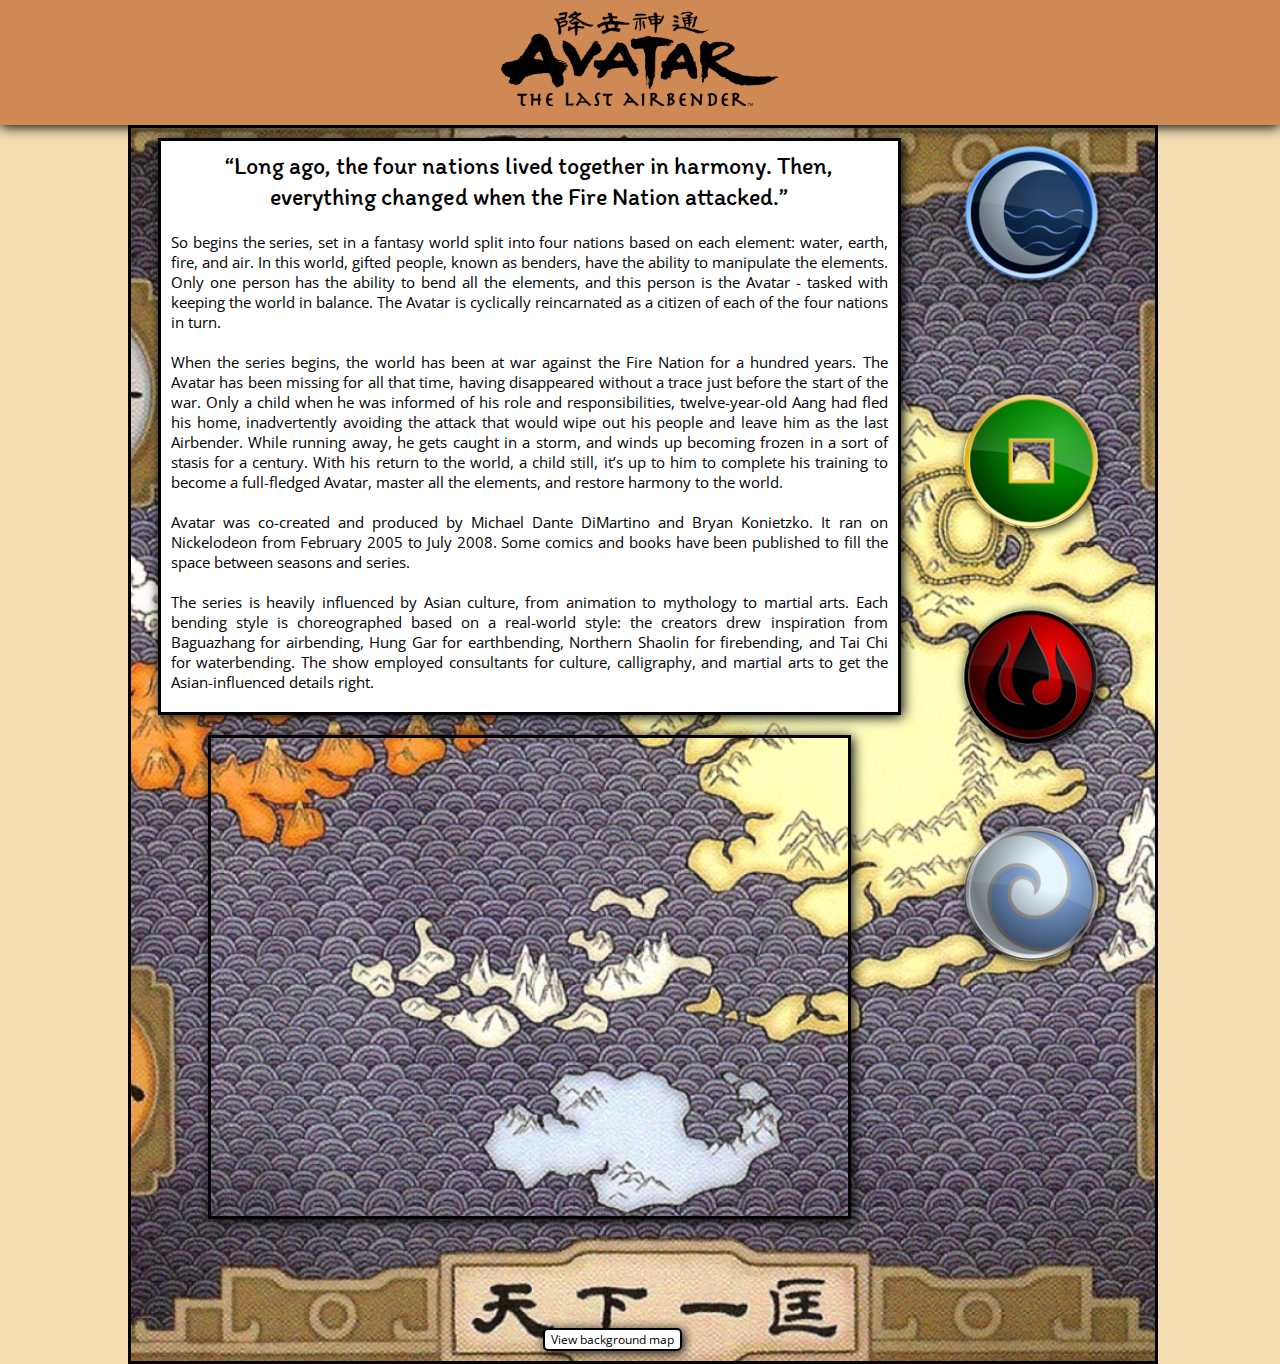
<file: index.html>
<!DOCTYPE html>
<html lang="en" dir="ltr">
  <head>
    <meta charset="utf-8">
    <link href="css/main.css" rel="stylesheet" type="text/css">
    <link href="https://fonts.googleapis.com/css?family=Itim|Open+Sans" rel="stylesheet">
    <title>Avatar: The Last Airbender - Home</title>
  </head>
  <body>
  	<header id="mainheader"><a href="index.html">
  		<img src="media/avatarlogocrop.png">
		<!-- <h1>Avatar: The Last Airbender</h1> -->
  	</a></header>
    <div id="bg-map">
    	<section class="backgroundinfo">
		  	<p class="synopsis"> <span class="intro">“Long ago, the four nations lived together in harmony. Then, everything changed when the Fire Nation attacked.”</span><br>

		  	 So begins the series, set in a fantasy world split into four nations based on each element: water, earth, fire, and air. In this world, gifted people, known as benders, have the ability to manipulate the elements. Only one person has the ability to bend all the elements, and this person is the Avatar - tasked with keeping the world in balance. The Avatar is cyclically reincarnated as a citizen of each of the four nations in turn.<br>
		  	 <br>
		  	 When the series begins, the world has been at war against the Fire Nation for a hundred years. The Avatar has been missing for all that time, having disappeared without a trace just before the start of the war. Only a child when he was informed of his role and responsibilities, twelve-year-old Aang had fled his home, inadvertently avoiding the attack that would wipe out his people and leave him as the last Airbender. While running away, he gets caught in a storm, and winds up becoming frozen in a sort of stasis for a century. With his return to the world, a child still, it’s up to him to complete his training to become a full-fledged Avatar, master all the elements, and restore harmony to the world.<br>
		  	 <br>
		  	 Avatar was co-created and produced by Michael Dante DiMartino and Bryan Konietzko. It ran on Nickelodeon from February 2005 to July 2008. Some comics and books have been published to fill the space between seasons and series. <!-- No full-length film has ever been made. --><br>
		  	 <br>
		  	 The series is heavily influenced by Asian culture, from animation to mythology to martial arts. Each bending style is choreographed based on a real-world style: the creators drew inspiration from Baguazhang for airbending, Hung Gar for earthbending, Northern Shaolin for firebending, and Tai Chi for waterbending. The show employed consultants for culture, calligraphy, and martial arts to get the Asian-influenced details right.</p>

		  	<!-- Nation Symbols for page linking -->
			<div class="emblems">
				<div class="wateremblem">
					<a href="pages/book1.html"><img src="media/WaterTribe-emblem.png" alt="Water Tribe emblem" class="wateremblem"></a>
					<p>Book One: Water</p>
				</div>
				<div class="earthemblem">
					<a href="pages/book2.html"><img src="media/EarthKingdom-emblem.png" alt="Earth Kingdom emblem" class="earthemblem"></a>
					<p>Book Two: Earth</p>
				</div>
				<div class="fireemblem">
					<a href="pages/book3.html"><img src="media/FireNation-emblem.png" alt="Fire Nation emblem" class="fireemblem"></a>
					<p>Book Three: Fire</p>
				</div>
				<div class="airemblem">
					<a href="pages/lok.html"><img src="media/AirNomads-emblem.png" alt="Air Nomads emblem" class="airemblem"></a>
					<p>Legend of Korra</p>
				</div>
			</div>
			<iframe width="892" height="502" src="https://www.youtube.com/embed/d1EnW4kn1kg" frameborder="0" allow="accelerometer; autoplay; encrypted-media; gyroscope; picture-in-picture" allowfullscreen></iframe>
		</section>

		<!--- ######## MODAL ######## -->
		<div class="buttons2">
			<button id="openbutton" onclick="openModal()">View background map</button>
			<button id="closebutton" onclick="closeModal()">Close</button>
		</div>
		<div id="modalwindow">
			<img src="media/atlaworldmapsmall.jpg" alt="Map of the world of Avatar">
		</div>

	</div>
  </body>
  <script src="js/main.js" type="text/javascript"></script>
</html>
</file>
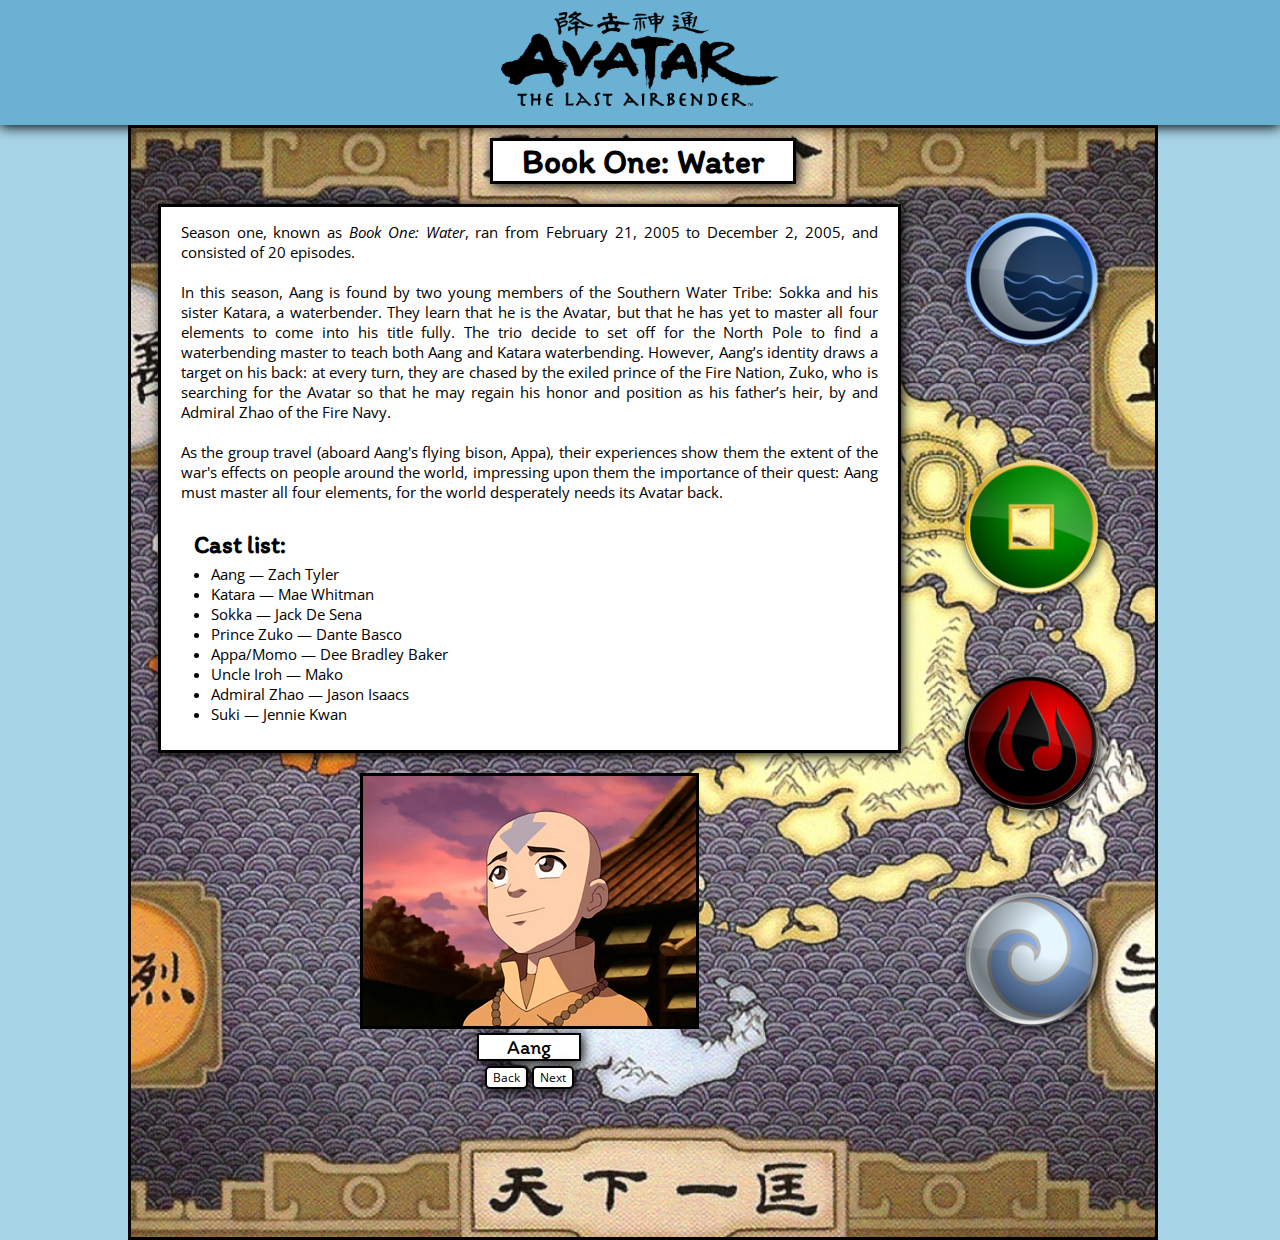
<file: pages/book1.html>
<!DOCTYPE html>
<html lang="en" dir="ltr">
	<head>
		<meta charset="utf-8">
		<link href="../css/main.css" rel="stylesheet" type="text/css">
		<link href="https://fonts.googleapis.com/css?family=Itim|Open+Sans" rel="stylesheet">
		<title>Avatar - Book One: Water</title>
		</head>
	<body id="waterpage">
		<header id="waterheader"><a href="../index.html">
			<img src="../media/avatarlogocrop.png">
			<!-- <h1>Avatar: The Last Airbender</h1> -->
			</a></header>
		<div id="bg-map">
			<h2>Book One: Water</h2>
			<section class="pagesbginfo">
				<div class="summary">
					<p>Season one, known as <span class="seasontitle">Book One: Water</span>, ran from February 21, 2005 to December 2, 2005, and consisted of 20 episodes.<br>
					<br>
					In this season, Aang is found by two young members of the Southern Water Tribe: Sokka and his sister Katara, a waterbender. They learn that he is the Avatar, but that he has yet to master all four elements to come into his title fully. The trio decide to set off for the North Pole to find a waterbending master to teach both Aang and Katara waterbending. However, Aang’s identity draws a target on his back: at every turn, they are chased by the exiled prince of the Fire Nation, Zuko, who is searching for the Avatar so that he may regain his honor and position as his father’s heir, by and Admiral Zhao of the Fire Navy.<br>
					<br>
					As the group travel (aboard Aang's flying bison, Appa), their experiences show them the extent of the war's effects on people around the world, impressing upon them the importance of their quest: Aang must master all four elements, for the world desperately needs its Avatar back.
					</p>
					<br>
					<div class="list">
						<h3>Cast list:</h3>
						<ul>
							<li>Aang &mdash; Zach Tyler</li>
							<li>Katara &mdash; Mae Whitman</li>
							<li>Sokka &mdash; Jack De Sena</li>
							<li>Prince Zuko &mdash; Dante Basco</li>
							<li>Appa/Momo &mdash; Dee Bradley Baker</li>
							<li>Uncle Iroh &mdash; Mako</li>
							<li>Admiral Zhao &mdash; Jason Isaacs</li>
							<li>Suki &mdash; Jennie Kwan</li>
						</ul>
					</div>
				</div>

		  	<!-- Nation Symbols for page linking -->
				<div class="emblems">
					<div class="wateremblem">
						<a href="../pages/book1.html"><img src="../media/WaterTribe-emblem.png" alt="Water Tribe emblem" class="wateremblem"></a>
						<p>Book One: Water</p>
					</div>
					<div class="earthemblem">
						<a href="../pages/book2.html"><img src="../media/EarthKingdom-emblem.png" alt="Earth Kingdom emblem" class="earthemblem"></a>
						<p>Book Two: Earth</p>
					</div>
					<div class="fireemblem">
						<a href="../pages/book3.html"><img src="../media/FireNation-emblem.png" alt="Fire Nation emblem" class="fireemblem"></a>
						<p>Book Three: Fire</p>
					</div>
					<div class="airemblem">
						<a href="../pages/lok.html"><img src="../media/AirNomads-emblem.png" alt="Air Nomads emblem" class="airemblem"></a>
						<p>Legend of Korra</p>
					</div>
				</div>
		        <!-- slideshow of characters -->
				<div class="slideshow">
					<div class="charSlides">
						<img class="charSlide" src="../media/Aang.png">
						<p class="charSlide">Aang</p>
					</div>
					<div class="charSlides">
						<img class="charSlide" src="../media/Katara.png">
						<p class="charSlide">Katara</p>
					</div>
					<div class="charSlides">
						<img class="charSlide" src="../media/Sokka.png">
						<p class="charSlide">Sokka</p>
					</div>
					<div class="charSlides">
						<img class="charSlide" src="../media/Zuko.png">
						<p class="charSlide">Zuko</p>
					</div>
					<div class="charSlides">
						<img class="charSlide" src="../media/Appa.png">
						<p class="charSlide">Appa</p>
					</div>
					<div class="charSlides">
						<img class="charSlide" src="../media/Momo.png">
						<p class="charSlide">Momo</p>
					</div>
					<div class="charSlides">
						<img class="charSlide" src="../media/Iroh.png">
						<p class="charSlide">Iroh</p>
					</div>
					<div class="charSlides">
						<img class="charSlide" src="../media/Zhao.png">
						<p class="charSlide">Zhao</p>
					</div>
					<div class="charSlides">
						<img class="charSlide" src="../media/Suki.png">
						<p class="charSlide">Suki</p>
					</div>
					<div class="buttons">
						<button onclick="plusSlides(-1)">Back</button>
						<button onclick="plusSlides(1)">Next</button>
					</div>
				</div>
			</section>
		</div>
	</body>
  <script src="../js/main.js" type="text/javascript"></script>
</html>
</file>
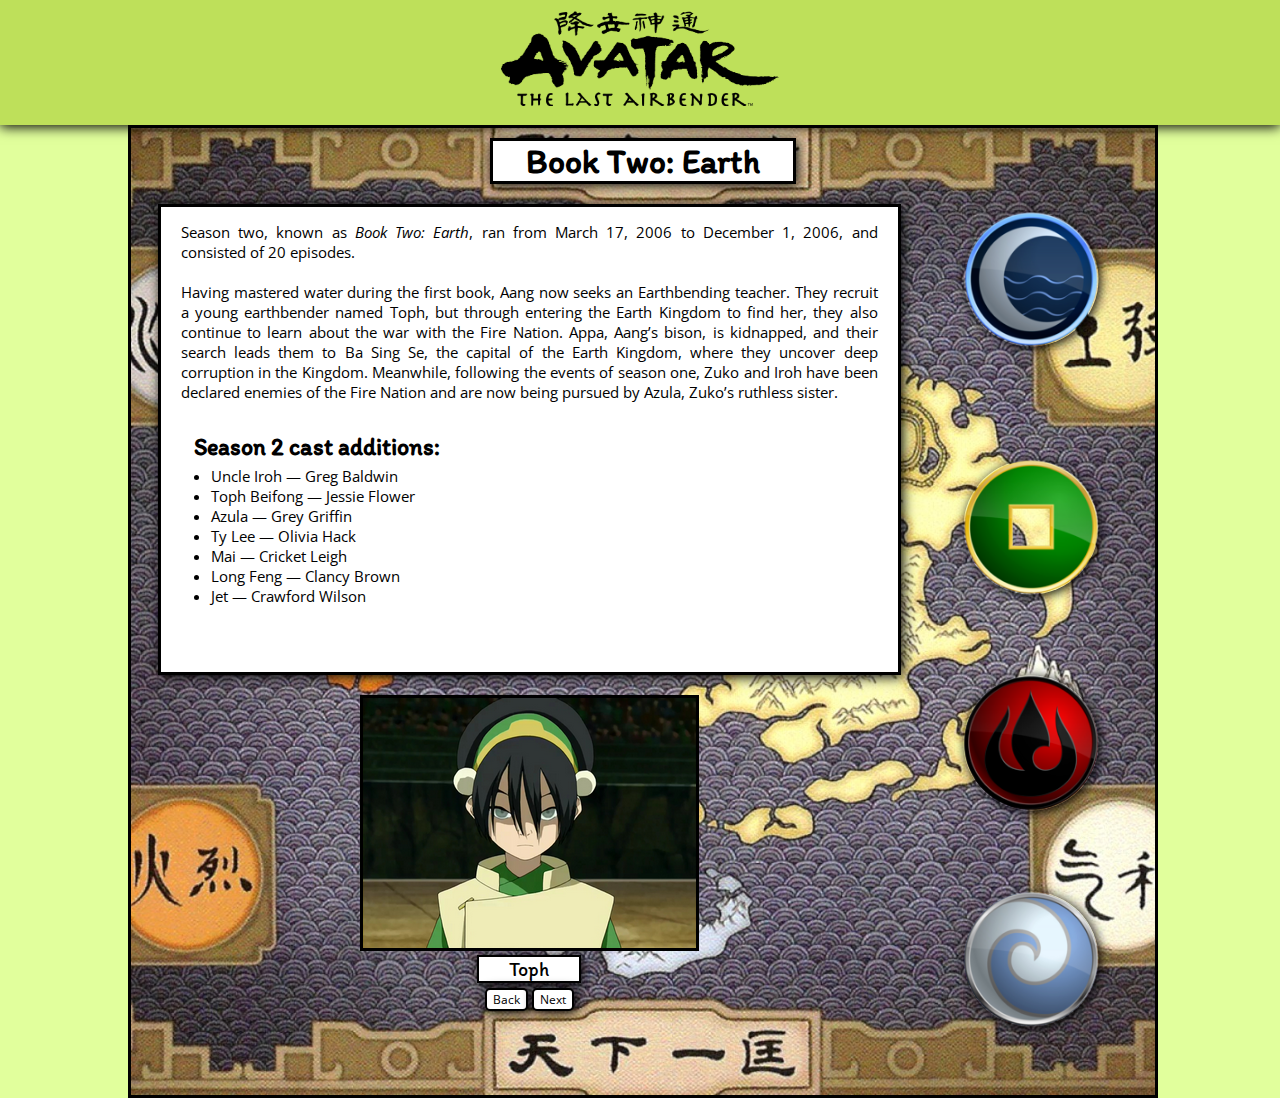
<file: pages/book2.html>
<!DOCTYPE html>
<html lang="en" dir="ltr">
  <head>
    <meta charset="utf-8">
    <link href="../css/main.css" rel="stylesheet" type="text/css">
    <link href="https://fonts.googleapis.com/css?family=Itim|Open+Sans" rel="stylesheet">
    <title>Avatar - Book Two: Earth</title>
    </head>
  <body id="earthpage">
    <header id="earthheader"><a href="../index.html">
      <img src="../media/avatarlogocrop.png">
      <!-- <h1>Avatar: The Last Airbender</h1> -->
      </a></header>
    <div id="bg-map">
      <h2>Book Two: Earth</h2>
      <section class="pagesbginfo">
        <div class="summary">
          <p>Season two, known as <span class="seasontitle">Book Two: Earth</span>, ran from March 17, 2006 to December 1, 2006, and consisted of 20 episodes.<br>
          <br>
          Having mastered water during the first book, Aang now seeks an Earthbending teacher. They recruit a young earthbender named Toph, but through entering the Earth Kingdom to find her, they also continue to learn about the war with the Fire Nation. Appa, Aang’s bison, is kidnapped, and their search leads them to Ba Sing Se, the capital of the Earth Kingdom, where they uncover deep corruption in the Kingdom. Meanwhile, following the events of season one, Zuko and Iroh have been declared enemies of the Fire Nation and are now being pursued by Azula, Zuko’s ruthless sister.<br>
          <br>
          </p>

          <div class="list">
            <h3>Season 2 cast additions:</h3>
            <ul>
              <li>Uncle Iroh &mdash; Greg Baldwin</li>
              <li>Toph Beifong &mdash; Jessie Flower</li>
              <li>Azula &mdash; Grey Griffin</li>
              <li>Ty Lee &mdash; Olivia Hack</li>
              <li>Mai &mdash; Cricket Leigh</li>
              <li>Long Feng &mdash; Clancy Brown</li>
              <li>Jet &mdash; Crawford Wilson</li>
            </ul>
          </div>
        </div>

        <!-- Nation Symbols for page linking -->
        <div class="emblems">
          <div class="wateremblem">
            <a href="../pages/book1.html"><img src="../media/WaterTribe-emblem.png" alt="Water Tribe emblem" class="wateremblem"></a>
            <p>Book One: Water</p>
          </div>
          <div class="earthemblem">
            <a href="../pages/book2.html"><img src="../media/EarthKingdom-emblem.png" alt="Earth Kingdom emblem" class="earthemblem"></a>
            <p>Book Two: Earth</p>
          </div>
          <div class="fireemblem">
            <a href="../pages/book3.html"><img src="../media/FireNation-emblem.png" alt="Fire Nation emblem" class="fireemblem"></a>
            <p>Book Three: Fire</p>
          </div>
          <div class="airemblem">
            <a href="../pages/lok.html"><img src="../media/AirNomads-emblem.png" alt="Air Nomads emblem" class="airemblem"></a>
            <p>Legend of Korra</p>
          </div>
        </div>
        <!-- slideshow of characters -->
        <div class="slideshow">
          <div class="charSlides">
            <img class="charSlide" src="../media/Toph.png">
            <p class="charSlide">Toph</p>
          </div>
          <div class="charSlides">
            <img class="charSlide" src="../media/Azula.png">
            <p class="charSlide">Azula</p>
          </div>
          <div class="charSlides">
            <img class="charSlide" src="../media/TyLee.png">
            <p class="charSlide">Ty Lee</p>
          </div>
          <div class="charSlides">
            <img class="charSlide" src="../media/Mai.png">
            <p class="charSlide">Mai</p>
          </div>
          <div class="charSlides">
            <img class="charSlide" src="../media/LongFeng.png">
            <p class="charSlide">Long Feng</p>
          </div>
          <div class="charSlides">
            <img class="charSlide" src="../media/Jet.png">
            <p class="charSlide">Jet</p>
          </div>
          <div class="buttons">
            <button onclick="plusSlides(-1)">Back</button>
            <button onclick="plusSlides(1)">Next</button>
          </div>
        </div>
      </section>
    </div>
  </body>
  <script src="../js/main.js" type="text/javascript"></script>
</html>
</file>
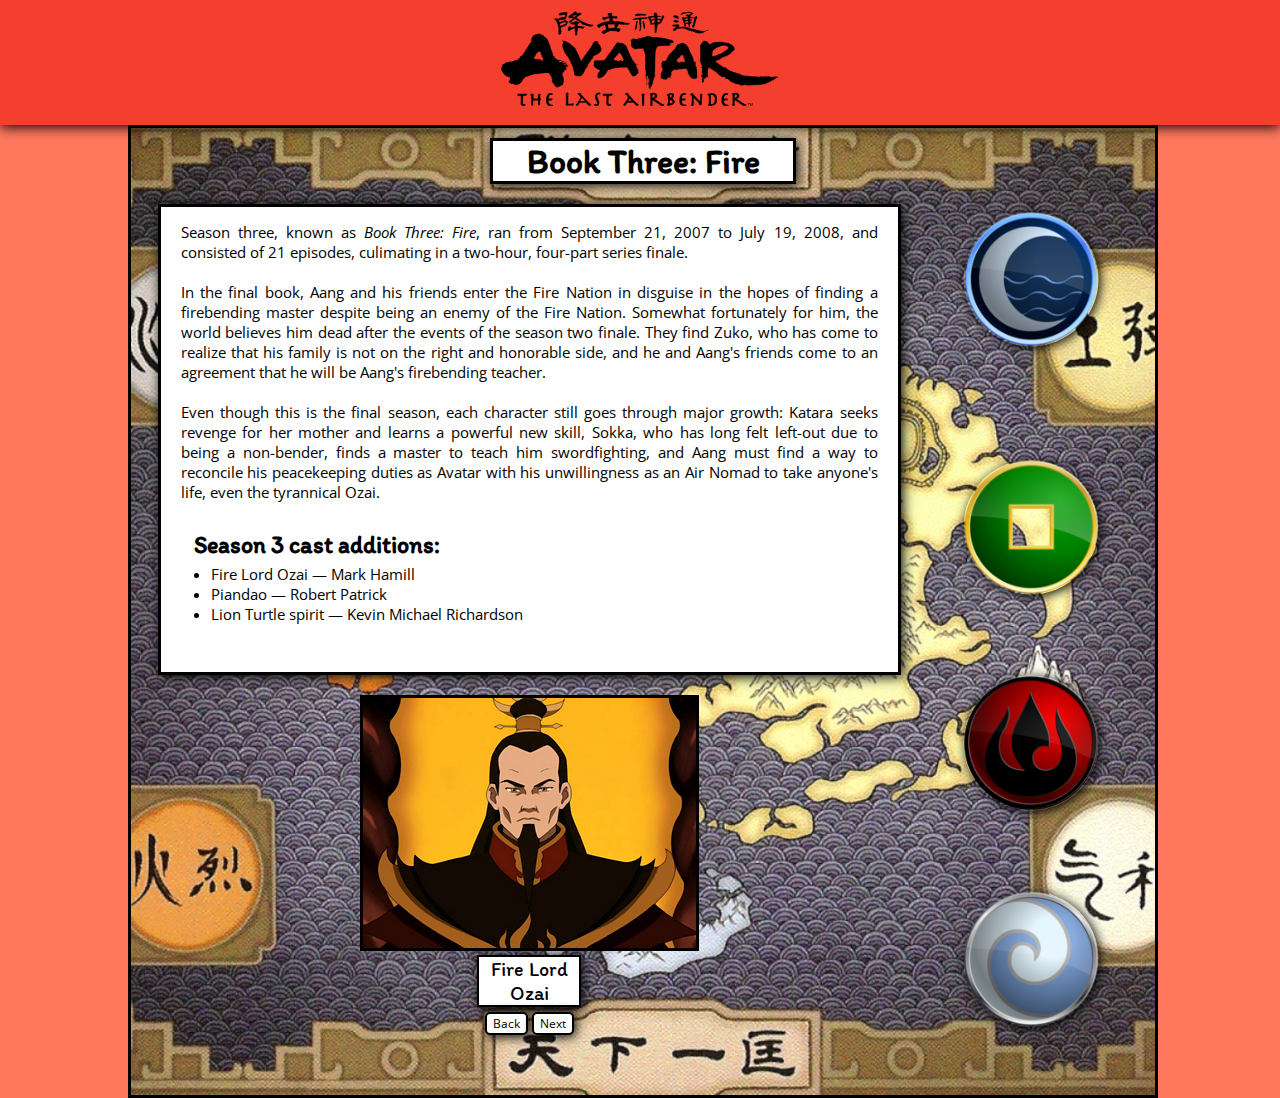
<file: pages/book3.html>
<!DOCTYPE html>
<html lang="en" dir="ltr">
  <head>
    <meta charset="utf-8">
    <link href="../css/main.css" rel="stylesheet" type="text/css">
    <link href="https://fonts.googleapis.com/css?family=Itim|Open+Sans" rel="stylesheet">
    <title>Avatar - Book Three: Fire</title>
    </head>
  <body id="firepage">
    <header id="fireheader"><a href="../index.html">
      <img src="../media/avatarlogocrop.png">
      <!-- <h1>Avatar: The Last Airbender</h1> -->
      </a></header>
    <div id="bg-map">
      <h2>Book Three: Fire</h2>
      <section class="pagesbginfo">
        <div class="summary">
            <p>Season three, known as <span class="seasontitle">Book Three: Fire</span>, ran from September 21, 2007 to July 19, 2008, and consisted of 21 episodes, culimating in a two-hour, four-part series finale.<br>
            <br>
            In the final book, Aang and his friends enter the Fire Nation in disguise in the hopes of finding a firebending master despite being an enemy of the Fire Nation. Somewhat fortunately for him, the world believes him dead after the events of the season two finale. They find Zuko, who has come to realize that his family is not on the right and honorable side, and he and Aang's friends come to an agreement that he will be Aang's firebending teacher.<br>
            <br>
            Even though this is the final season, each character still goes through major growth: Katara seeks revenge for her mother and learns a powerful new skill, Sokka, who has long felt left-out due to being a non-bender, finds a master to teach him swordfighting, and Aang must find a way to reconcile his peacekeeping duties as Avatar with his unwillingness as an Air Nomad to take anyone's life, even the tyrannical Ozai.</p>
            <br>
            <div class="list">
            <h3>Season 3 cast additions:</h3>
            <ul>
              <li>Fire Lord Ozai &mdash; Mark Hamill</li>
              <li>Piandao &mdash; Robert Patrick</li>
              <li>Lion Turtle spirit &mdash; Kevin Michael Richardson</li>
            </ul>
          </div>
        </div>

        <!-- Nation Symbols for page linking -->
        <div class="emblems">
          <div class="wateremblem">
            <a href="../pages/book1.html"><img src="../media/WaterTribe-emblem.png" alt="Water Tribe emblem" class="wateremblem"></a>
            <p>Book One: Water</p>
          </div>
          <div class="earthemblem">
            <a href="../pages/book2.html"><img src="../media/EarthKingdom-emblem.png" alt="Earth Kingdom emblem" class="earthemblem"></a>
            <p>Book Two: Earth</p>
          </div>
          <div class="fireemblem">
            <a href="../pages/book3.html"><img src="../media/FireNation-emblem.png" alt="Fire Nation emblem" class="fireemblem"></a>
            <p>Book Three: Fire</p>
          </div>
          <div class="airemblem">
            <a href="../pages/lok.html"><img src="../media/AirNomads-emblem.png" alt="Air Nomads emblem" class="airemblem"></a>
            <p>Legend of Korra</p>
          </div>
        </div>
        <!-- slideshow of characters -->
        <div class="slideshow">
          <div class="charSlides">
            <img class="charSlide" src="../media/Ozai.png">
            <p class="charSlide">Fire Lord Ozai</p>
          </div>
          <div class="charSlides">
            <img class="charSlide" src="../media/Piandao.png">
            <p class="charSlide">Piandao</p>
          </div>
          <div class="charSlides">
            <img class="charSlide" src="../media/LionTurtle.png">
            <p class="charSlide">Lion Turtle</p>
          </div>
          <div class="buttons">
            <button onclick="plusSlides(-1)">Back</button>
            <button onclick="plusSlides(1)">Next</button>
          </div>
        </div>
      </section>
    </div>
  </body>
  <script src="../js/main.js" type="text/javascript"></script>
</html>
</file>
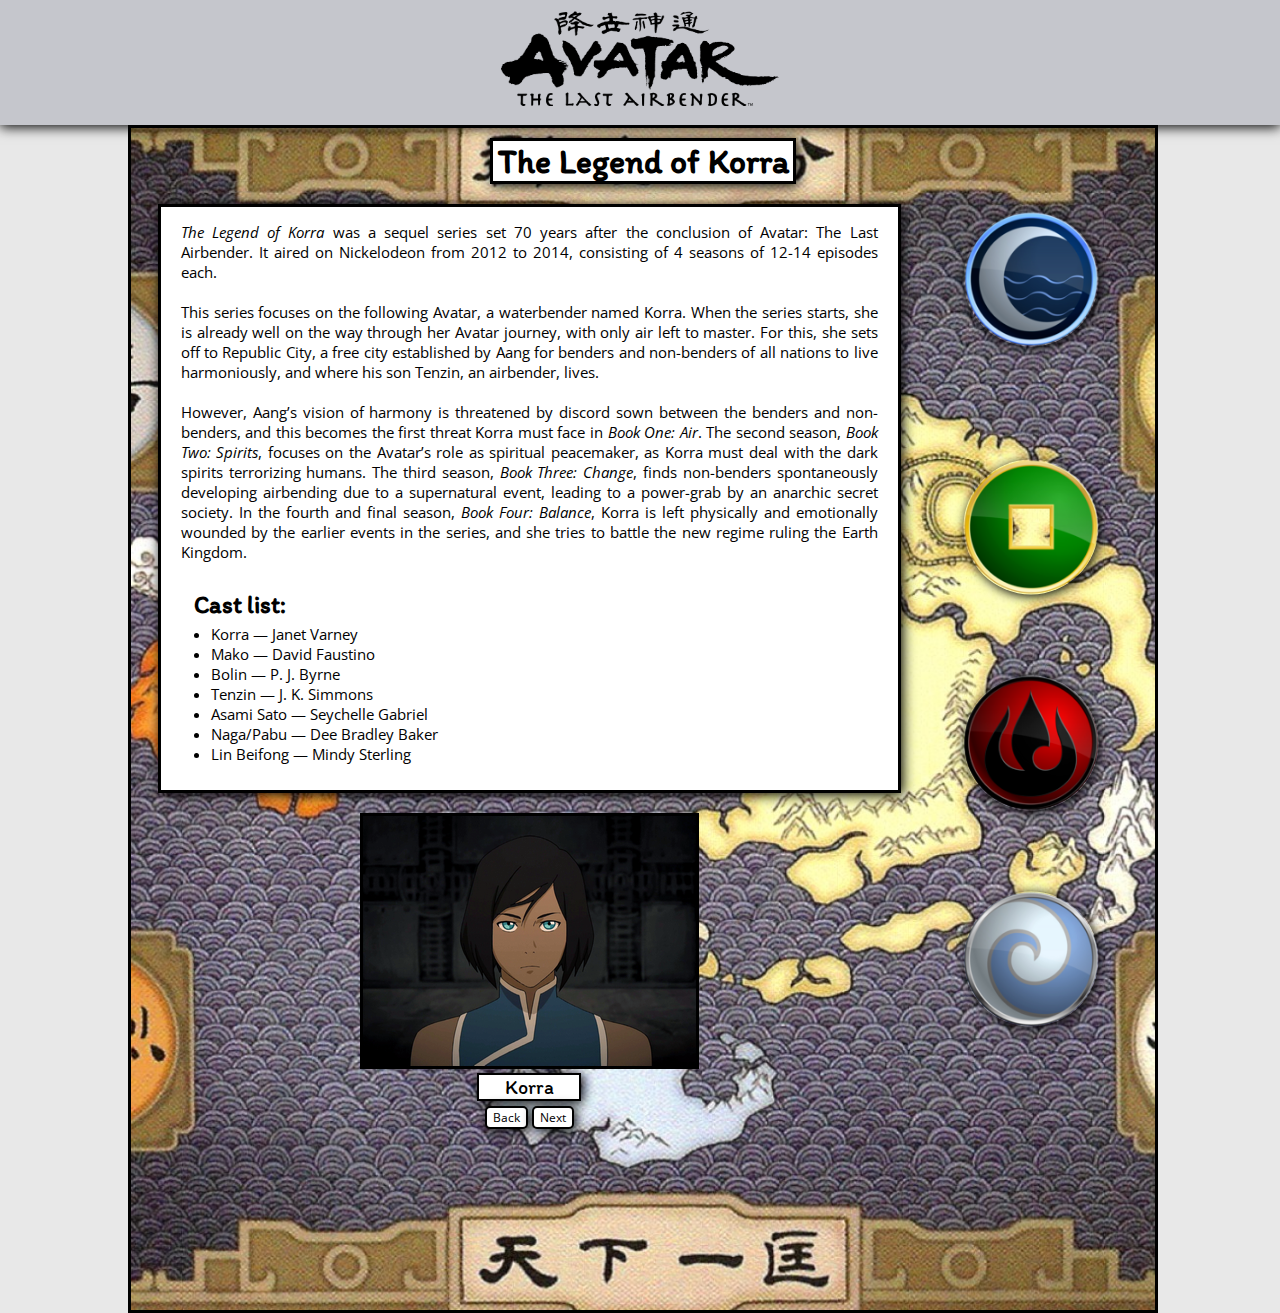
<file: pages/lok.html>
<!DOCTYPE html>
<html lang="en" dir="ltr">
  <head>
    <meta charset="utf-8">
    <link href="../css/main.css" rel="stylesheet" type="text/css">
    <link href="https://fonts.googleapis.com/css?family=Itim|Open+Sans" rel="stylesheet">
    <title>Avatar: The Legend of Korra</title>
    </head>
  <body id="korrapage">
    <header id="korraheader"><a href="../index.html">
      <img src="../media/avatarlogocrop.png">
      <!-- <h1>Avatar: The Last Airbender</h1> -->
      </a></header>
    <div id="bg-map">
      <h2>The Legend of Korra</h2>
      <section class="pagesbginfo">
        <div class="summary">
            <p><span class="seasontitle">The Legend of Korra</span> was a sequel series set 70 years after the conclusion of Avatar: The Last Airbender. It aired on Nickelodeon from 2012 to 2014, consisting of 4 seasons of 12-14 episodes each.<br>
            <br>
            This series focuses on the following Avatar, a waterbender named Korra. When the series starts, she is already well on the way through her Avatar journey, with only air left to master. For this, she sets off to Republic City, a free city established by Aang for benders and non-benders of all nations to live harmoniously, and where his son Tenzin, an airbender, lives.<br>
            <br>
            However, Aang’s vision of harmony is threatened by discord sown between the benders and non-benders, and this becomes the first threat Korra must face in <span class="seasontitle">Book One: Air</span>. The second season, <span class="seasontitle">Book Two: Spirits</span>, focuses on the Avatar’s role as spiritual peacemaker, as Korra must deal with the dark spirits terrorizing humans. The third season, <span class="seasontitle">Book Three: Change</span>, finds non-benders spontaneously developing airbending due to a supernatural event, leading to a power-grab by an anarchic secret society. In the fourth and final season, <span class="seasontitle">Book Four: Balance</span>, Korra is left physically and emotionally wounded by the earlier events in the series, and she tries to battle the new regime ruling the Earth Kingdom.</p>
           <br>
           <div class="list">
           <h3>Cast list:</h3>
            <ul>
              <li>Korra &mdash; Janet Varney</li>
              <li>Mako &mdash; David Faustino</li>
              <li>Bolin &mdash; P. J. Byrne</li>
              <li>Tenzin &mdash; J. K. Simmons</li>
              <li>Asami Sato &mdash; Seychelle Gabriel</li>
              <li>Naga/Pabu &mdash; Dee Bradley Baker</li>
              <li>Lin Beifong &mdash; Mindy Sterling</li>
            </ul>
          </div>
        </div>

        <!-- Nation Symbols for page linking -->
        <div class="emblems">
          <div class="wateremblem">
            <a href="../pages/book1.html"><img src="../media/WaterTribe-emblem.png" alt="Water Tribe emblem" class="wateremblem"></a>
            <p>Book One: Water</p>
          </div>
          <div class="earthemblem">
            <a href="../pages/book2.html"><img src="../media/EarthKingdom-emblem.png" alt="Earth Kingdom emblem" class="earthemblem"></a>
            <p>Book Two: Earth</p>
          </div>
          <div class="fireemblem">
            <a href="../pages/book3.html"><img src="../media/FireNation-emblem.png" alt="Fire Nation emblem" class="fireemblem"></a>
            <p>Book Three: Fire</p>
          </div>
          <div class="airemblem">
            <a href="../pages/lok.html"><img src="../media/AirNomads-emblem.png" alt="Air Nomads emblem" class="airemblem"></a>
            <p>Legend of Korra</p>
          </div>
        </div>
        <!-- slideshow of characters -->
        <div class="slideshow">
          <div class="charSlides">
            <img class="charSlide" src="../media/Korra.png">
            <p class="charSlide">Korra</p>
          </div>
          <div class="charSlides">
            <img class="charSlide" src="../media/Mako.png">
            <p class="charSlide">Mako</p>
          </div>
          <div class="charSlides">
            <img class="charSlide" src="../media/Bolin.png">
            <p class="charSlide">Bolin</p>
          </div>
          <div class="charSlides">
            <img class="charSlide" src="../media/Tenzin.png">
            <p class="charSlide">Tenzin</p>
          </div>
          <div class="charSlides">
            <img class="charSlide" src="../media/Asami.png">
            <p class="charSlide">Asami</p>
          </div>
          <div class="charSlides">
            <img class="charSlide" src="../media/Naga.png">
            <p class="charSlide">Naga</p>
          </div>
          <div class="charSlides">
            <img class="charSlide" src="../media/Pabu.png">
            <p class="charSlide">Pabu</p>
          </div>
          <div class="charSlides">
            <img class="charSlide" src="../media/Lin.png">
            <p class="charSlide">Lin</p>
          </div>
          <div class="buttons">
            <button onclick="plusSlides(-1)">Back</button>
            <button onclick="plusSlides(1)">Next</button>
          </div>
        </div>
      </section>
    </div>
  </body>
  <script src="../js/main.js" type="text/javascript"></script>
</html>
</file>
<file: css/main.css>
body { /*  to color the mainpage  */
	margin: 0 auto;
	background-color: wheat;
}

header {
	margin: 0;
	position: fixed;
	z-index: 1;
	width: 100%;
	height: 120px;
	padding-bottom: 5px;
	box-shadow: 0 2px 12px 0 black;
}

#mainheader {
	background-color: #ce8954;
}

header img {
	height: 80%;
	margin: 10px auto;
	display: block;
}

/*h1 {
	text-align: center;
	margin: 0;
	font-size: 40pt;
	display: none;
}*/

#bg-map {
	background-image: url("../media/atlaworldmap.jpg");
	background-size: cover;
	position: absolute;
	margin-top: 125px;
	left: 10%;
	width: 80%;
	border: solid black;
	background-position: center;
}

p {
	font-family: Open Sans, sans-serif;
}

.backgroundinfo { /* all page content except modal */
	display: grid;
	grid-template-rows: 1fr 1fr;
	grid-template-columns: 3.5fr 1fr;
	justify-content: space-around;
}

.synopsis { /* full plot synopsis div, contains "intro" quote */
	width: 90%;
	max-width: 1000px;
	margin: 10px auto;
	padding: 0 10px 20px 10px;
	border: solid black;
	text-align: justify;
	line-height: 15pt;
	font-size: 11pt;
	grid-row: 1 / 2;
	grid-column: 1 / 2;
	background-color: white;
	box-shadow: 2px 2px 12px black;
	display: flex;
	flex-direction: column;
}

.intro {
	margin: 0 auto;
	padding-top: 10px;
	text-align: center;
	font-family: Itim, cursive;
	font-size: 18pt;
	line-height: 23pt;
}

.emblems {
	grid-row: 1 / 3;
	grid-column: 2 / 3;
	display: flex;
	flex-direction: column;
	align-items: center;
	padding-bottom: 5px;
	margin-right: 20px;
}

.emblems img {
	margin: 10px auto;
	border-radius: 100%;
	box-shadow: 2px 2px 12px black;
	transform: scale(0.9);
}

.wateremblem, .earthemblem, .fireemblem, .airemblem {
	display: grid;
}

.emblems p {
	font-family: Itim, cursive;
	font-weight: normal;
	font-size: 20pt;
	padding: 5px;
	position: relative;
	background-color: white;
	box-shadow: 2px 2px 15px black;
	visibility: hidden;
	margin: 0 auto;
	border: 2px solid black;
}

.wateremblem:hover img {
	box-shadow: 5px 5px 15px black;
	animation: grow 1s ease-in-out infinite;
}

.wateremblem:hover p {
	visibility: visible;
}

.earthemblem:hover img {
	box-shadow: 5px 5px 15px black;
	animation: grow 1s ease-in-out infinite;
}

.earthemblem:hover p {
	visibility: visible;
}

.fireemblem:hover img {
	box-shadow: 5px 5px 15px black;
	animation: grow 1s ease-in-out infinite;
}

.fireemblem:hover p {
	visibility: visible;
}

.airemblem:hover img {
	box-shadow: 5px 5px 15px black;
	animation: grow 1s ease-in-out infinite;
}

.airemblem:hover p {
	visibility: visible;
}

/* pulse on hover */
@keyframes grow {
	0% {
		transform: scale(0.9);
	}
	50% {
		transform: scale(1);
	}
	100% {
		transform: scale(0.9);
	}
}

iframe {
	grid-row: 2 / 3;
	grid-column: 1 / 2;
	border: solid black;
	box-shadow: 2px 2px 12px black;
	width: 80%;
	height: 80%;
	margin: 10px auto 0 auto;
}

#modalwindow {
	display: none;
	position: absolute;
	background: white;
	box-shadow: 2px 2px 12px black;
	padding: 20px;
	bottom: 40px;
	left: 15px;
	z-index: 1;
}

button {
	background-color: white;
	font-family: Open Sans, sans-serif;
	margin-top: 5px;
	font-size: 9pt;
	border: 2px solid black;
	border-radius: 5px;
	box-shadow: 2px 2px 12px;
}

.buttons2 {
	margin: 0 auto 10px auto;
	width: 200px;
}

#closebutton {
	display: none;
}

/* ################## WATER PAGE ################# */

#waterpage {
	background-color: #a8d4e8;
}

#waterheader {
	background-color: #6ab1d4;
}

h2 {
	text-align: center;
	margin: 10px auto;
	width: 300px;
	font-family: Itim, cursive;
	font-size: 25pt;
	background-color: white;
	box-shadow: 2px 2px 12px black;
	border: solid black;
}

.pagesbginfo {
	display: grid;
	grid-template-rows: 1.2fr 1fr;
	grid-template-columns: 3.5fr 1fr;
	justify-content: space-around;
}

.summary {
	width: 90%;
	max-width: 1000px;
	margin: 10px auto;
	padding: 0 10px 10px 10px;
	border: solid black;
	text-align: justify;
	grid-row: 1 / 2;
	grid-column: 1 / 2;
	background-color: white;
	box-shadow: 2px 2px 12px black;
}

.summary p {
	line-height: 15pt;
	font-size: 11pt;
	padding: 0 10px;
	margin-bottom: 10px;
}

.seasontitle { /* grid was throwing off the span ability */
	display: inline;
	font-style: italic;
}

.list h3 {
	margin: 0 0 0 23px;
	font-size: 18pt;
	font-family: Itim, cursive;
}

ul {
	margin-top: 5px;
}

li {
	font-family: Open Sans, sans-serif;
	font-size: 11pt;
}

.slideshow {
	display: flex;
	flex-direction: column;
	text-align: center;
}

.charSlides img {
	margin-top: 10px;
	border: solid black;
}

.charSlides p {
	text-align: center;
	font-family: Itim, cursive;
	font-size: 15pt;
	background-color: white;
	box-shadow: 2px 2px 12px black;
	border: 2px solid black;
	width: 100px;
	margin: 0 auto;
}

/* ################## EARTH PAGE ################# */

#earthpage {
	background-color: #e1ff9c;
}

#earthheader {
	background-color: #bee05a;
}


/* ################## FIRE PAGE ################# */

#firepage {
	background-color: #ff785d;
}

#fireheader {
	background-color: #f53f2e;
}


/* ################## KORRA PAGE ################# */

#korrapage {
	background-color: #e8e8e8;
}

#korraheader {
	background-color: #c5c6cc;
}
</file>
